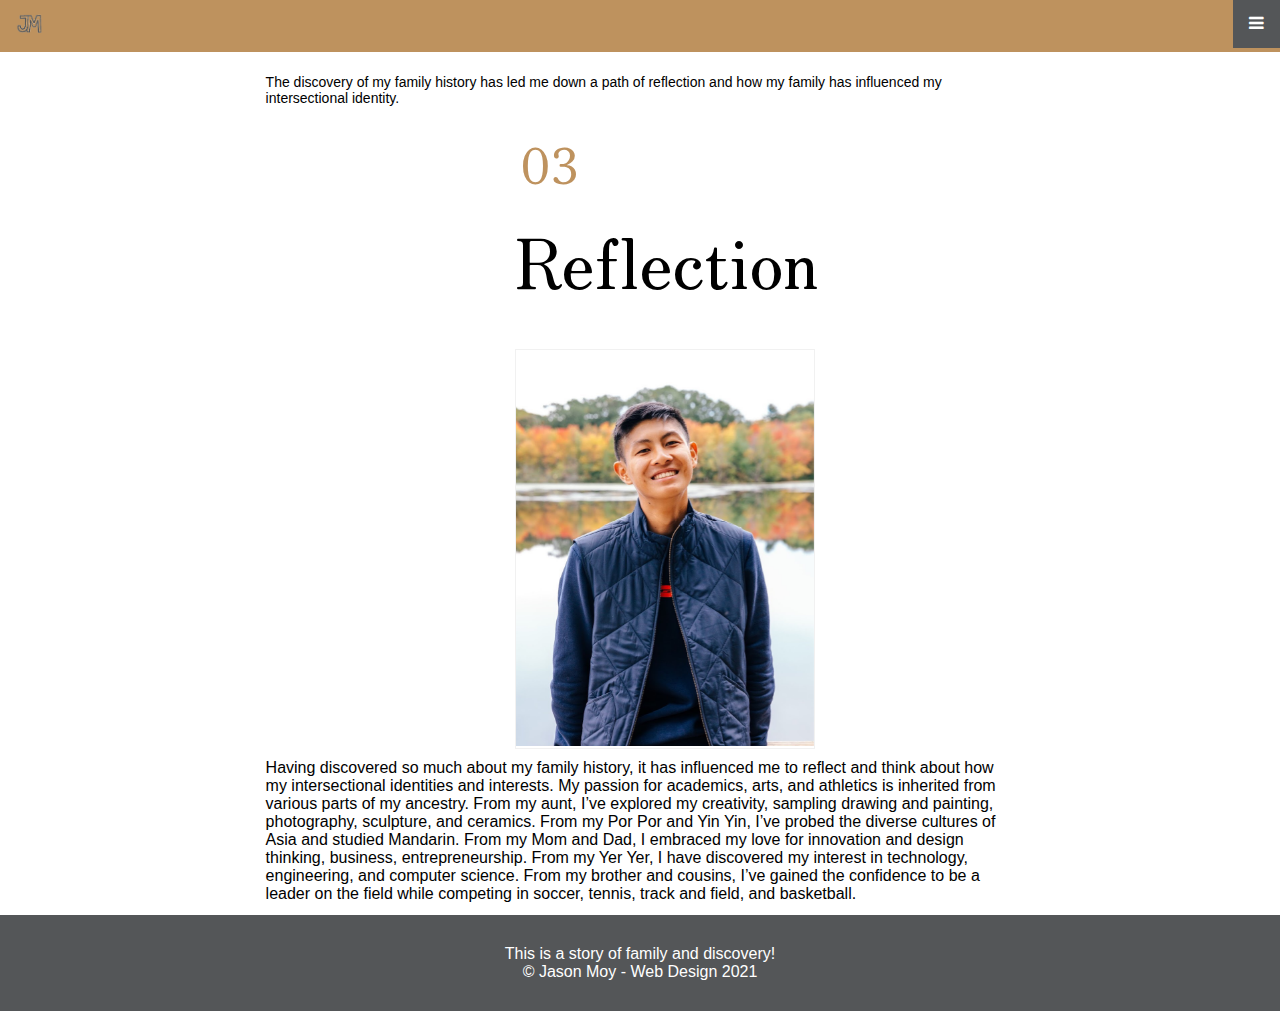
<file: about.html>
<!DOCTYPE html>
<html lang="en">
    <head>
        <meta charset="UTF-8">
        <meta name="viewport" content="width=device-width, initial-scale=1.0">
        <link rel="shortcut icon" type="image/png" href="images/icon.png"/>
        <link rel="stylesheet" href="https://cdnjs.cloudflare.com/ajax/libs/font-awesome/4.7.0/css/font-awesome.min.css">
        <link href="https://fonts.googleapis.com/css2?family=Open+Sans:wght@300;400;500;600&display=swap" rel="stylesheet">
        <link href="https://fonts.googleapis.com/css2?family=Zen+Old+Mincho:wght@400;700;900&display=swap" rel="stylesheet">
        <link rel="stylesheet" href="css/html5reset.css">
        <link rel="stylesheet" href="css/style.css">
        <title>About</title>
    </head>

    <body>
        <a class = "skip" href="#main">Skip to Main Content</a>
        <!--Top Navigation Bar with Hamburger Menu-->
        <div class="topnav">
            <a href="index.html" class="active" id="logo"> <img src="images/logo.png" alt="logo" class="logo"></a>
            <div id="myLinks">
                <ul>
                    <li><a class="links" href="index.html">Home</a></li>
                    <li><a class="links" href="australia.html">Australia</a></li>
                    <li><a class="links" href="theletters.html">The Letters</a></li>
                    <li><a class="links" id="current" href="about.html">Reflection</a></li>
                    <li><a class="links" href="contact.html">Contact</a></li>
                </ul>
            </div>
            <a href="javascript:void(0);" class="icon" onclick="myFunction()">
              <i class="fa fa-bars"></i>
            </a>
        </div>

        <main class="container" id="main">
            <p class="description">The discovery of my family history has led me down a path of reflection and how my family has influenced my intersectional identity.</p>
            
            <h2 class="number" >03</h2>
            <h1 class="title">Reflection</h1>

            <div class="flip-card" id = "portrait">
                <div class="flip-card-inner">
                  <div class="flip-card-front">
                    <img src="images/aboutme1.jpg" alt="Jason Moy">
                  </div>
                  <div class="flip-card-back">
                    <h4>Jason Moy</h4>
                    <p class = "flip">UX Design at University of Michigan</p>
                    <p>Loves technology/design, sustainability, spontaneous adventures, cooking and more!</p>
                  </div>
                </div>
              </div>

            <!-- <div class="portrait">
                <img src="images/aboutme1.jpg" alt="Jason Moy">
            </div> -->

            <div class="about-paragraph">
                <p>Having discovered so much about my family history, it has influenced me to reflect and think about how my intersectional identities and interests. 
                    My passion for academics, arts, and athletics is inherited from various parts of my ancestry.  From my aunt, I’ve explored my creativity, sampling 
                    drawing and painting, photography, sculpture, and ceramics. From my Por Por and Yin Yin, I’ve probed the diverse cultures of Asia and studied Mandarin. 
                    From my Mom and Dad, I embraced my love for innovation and design thinking, business, entrepreneurship. From my Yer Yer, I have discovered my interest 
                    in technology, engineering, and computer science. From my brother and cousins, I’ve gained the confidence to be a leader on the field while competing 
                    in soccer, tennis, track and field, and basketball.
                </p>
            </div>

        </main>
        <script>
            function myFunction() {
              var x = document.getElementById("myLinks");
              if (x.style.display === "block") {
                x.style.display = "none";
              } else {
                x.style.display = "block";
              }
            }
        </script>
    </body>

    <footer>
        <p>This is a story of family and discovery! <br/>
          &copy; Jason Moy - Web Design 2021</p>
    </footer>
</html>
</file>
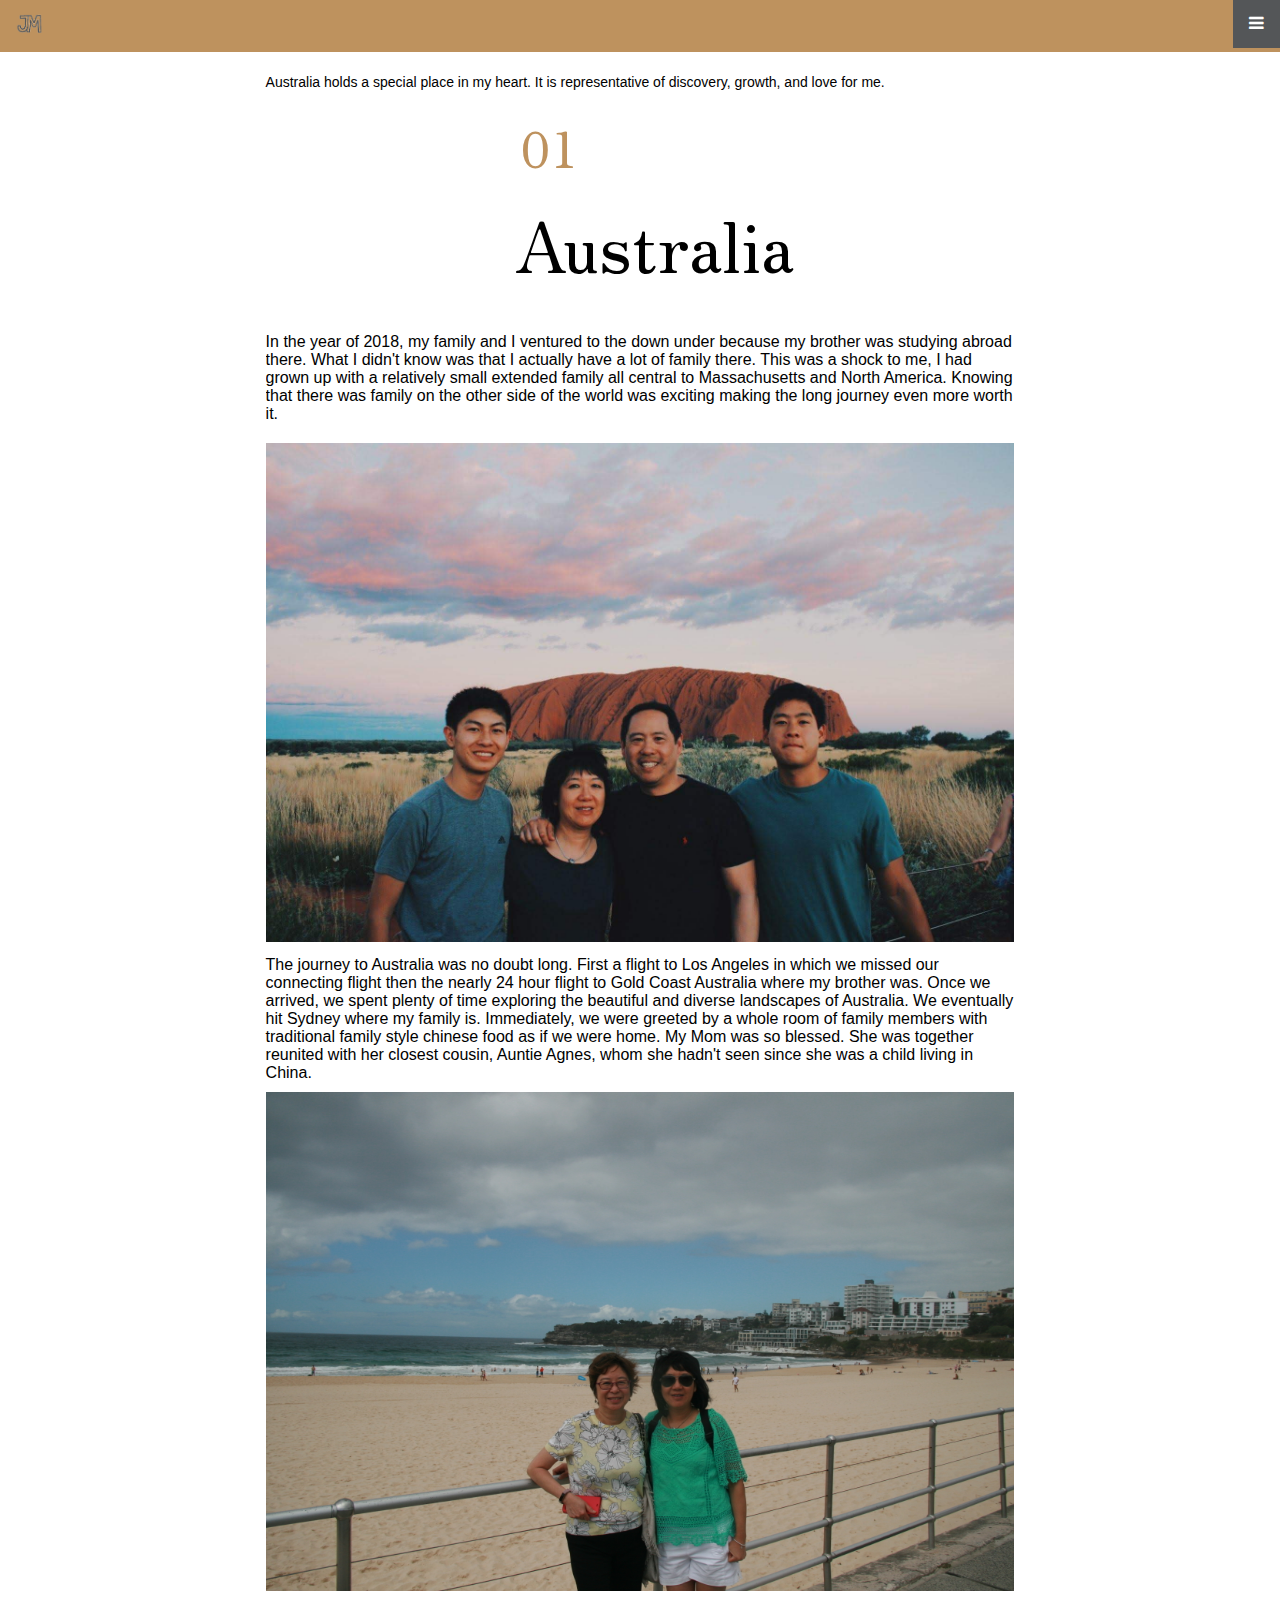
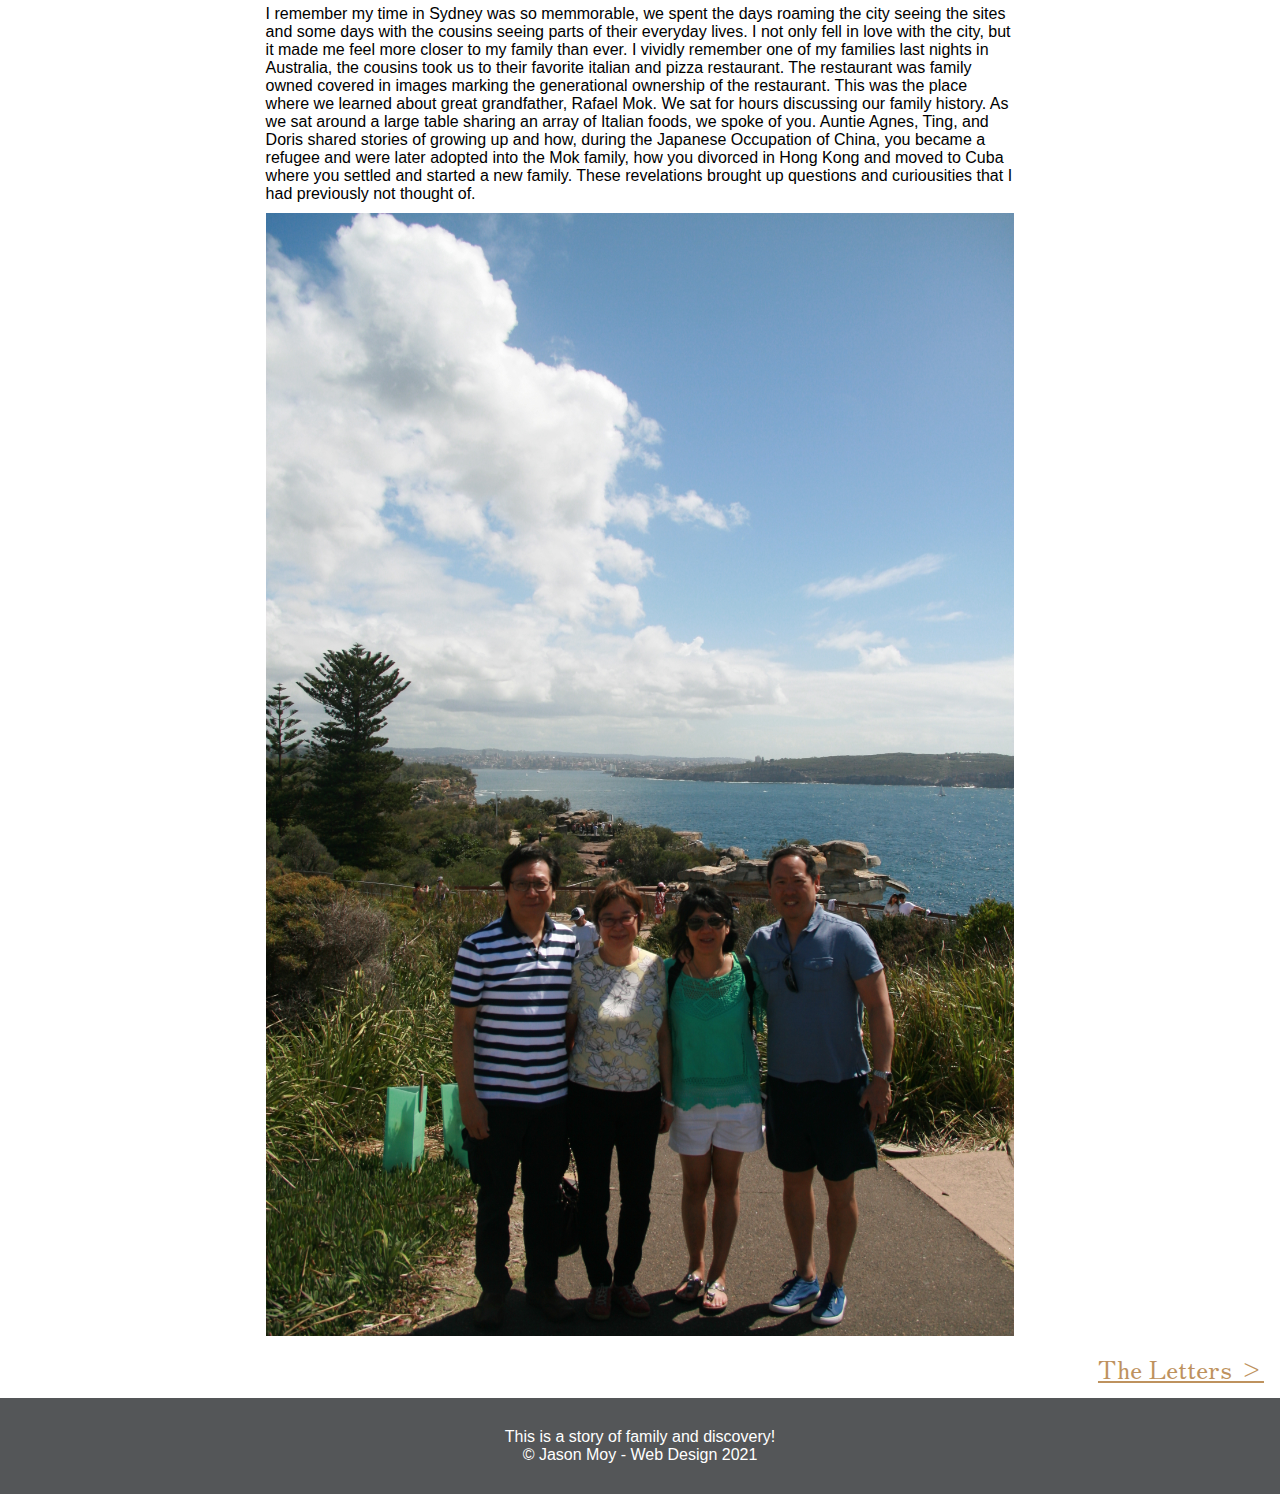
<file: australia.html>
<!DOCTYPE html>
<html lang="en">
    <head>
        <meta charset="UTF-8">
        <meta name="viewport" content="width=device-width, initial-scale=1.0">
        <link rel="shortcut icon" type="image/png" href="images/icon.png"/>
        <link rel="stylesheet" href="https://cdnjs.cloudflare.com/ajax/libs/font-awesome/4.7.0/css/font-awesome.min.css">
        <link href="https://fonts.googleapis.com/css2?family=Open+Sans:wght@300;400;500;600&display=swap" rel="stylesheet">
        <link href="https://fonts.googleapis.com/css2?family=Zen+Old+Mincho:wght@400;700;900&display=swap" rel="stylesheet">
        <link rel="stylesheet" href="css/html5reset.css">
        <link rel="stylesheet" href="css/style.css">
        <title>Australia</title>
    </head>

    <body>
        <a class = "skip" href="#main">Skip to Main Content</a>
        <!--Top Navigation Bar with Hamburger Menu-->
        <div class="topnav">
            <a href="index.html" class="active" id="logo"> <img src="images/logo.png" alt="logo" class="logo"></a>
            <div id="myLinks">
                <ul>
                    <li><a class="links" href="index.html">Home</a></li>
                    <li><a class="links" id="current" href="australia.html">Australia</a></li>
                    <li><a class="links" href="theletters.html">The Letters</a></li>
                    <li><a class="links" href="about.html">Reflection</a></li>
                    <li><a class="links" href="contact.html">Contact</a></li>
                </ul>
            </div>
            <a href="javascript:void(0);" class="icon" onclick="myFunction()">
              <i class="fa fa-bars"></i>
            </a>
          </div>

        <main class="container" id="main">
            <p class="description">Australia holds a special place in my heart. It is representative of discovery, growth, and love for me.</p>
            
            <h2 class="number" >01</h2>
            <h1 class="title">Australia</h1>

            <div class="aus-paragraph1">
                <p>In the year of 2018, my family and I ventured to the down under because my brother was studying abroad there. What I didn't know was that I actually
                have a lot of family there. This was a shock to me, I had grown up with a relatively small extended family all central to Massachusetts and North America.
                Knowing that there was family on the other side of the world was exciting making the long journey even more worth it. 
                </p>
            </div>

            <div class="family-img">
                <img src="images/australia1.jpg" alt="Family picture"/>    
            </div>

            <div class="aus-paragraph2">
                <p>The journey to Australia was no doubt long. First a flight to Los Angeles in which we missed our connecting flight then the nearly 24 hour flight to 
                    Gold Coast Australia where my brother was. Once we arrived, we spent plenty of time exploring the beautiful and diverse landscapes of Australia.
                    We eventually hit Sydney where my family is. Immediately, we were greeted by a whole room of family members with traditional family style chinese
                    food as if we were home. My Mom was so blessed. She was together reunited with her closest cousin, Auntie Agnes, whom she hadn't seen since she was a child living in
                    China.
                </p>
            </div>

            <div class="mom-cousin-img">
                <img src="images/australia2.jpg" alt="Mom and Auntie Agnes">
            </div>

            <div class="aus-paragraph3">
                <p>I remember my time in Sydney was so memmorable, we spent the days roaming the city seeing the sites and some days with the cousins seeing parts of
                    their everyday lives. I not only fell in love with the city, but it made me feel more closer to my family than ever. I vividly remember one of my
                    families last nights in Australia, the cousins took us to their favorite italian and pizza restaurant. The restaurant was family owned covered in
                    images marking the generational ownership of the restaurant. This was the place where we learned about great grandfather, Rafael Mok. We sat for 
                    hours discussing our family history. As we sat around a large table sharing an array of Italian foods, we spoke of you. Auntie Agnes, Ting, and Doris 
                    shared stories of growing up and how, during the Japanese Occupation of China, you became a refugee and were later adopted into the Mok family, how 
                    you divorced in Hong Kong and moved to Cuba where you settled and started a new family. These revelations brought up questions and curiousities that
                    I had previously not thought of.
                </p>
            </div>

            <div class="family-cousin-img">
                <img src="images/australia3.jpg" alt="Parents, Auntie Agnes, and Uncle Herman">
            </div>
        
            <a class="aus-link" href="theletters.html">The Letters ></a>
        </main>
        <script>
            function myFunction() {
              var x = document.getElementById("myLinks");
              if (x.style.display === "block") {
                x.style.display = "none";
              } else {
                x.style.display = "block";
              }
            }
        </script>
    </body>

    <footer>
        <p>This is a story of family and discovery! <br/>
          &copy; Jason Moy - Web Design 2021</p>
      </footer>
</html>
</file>
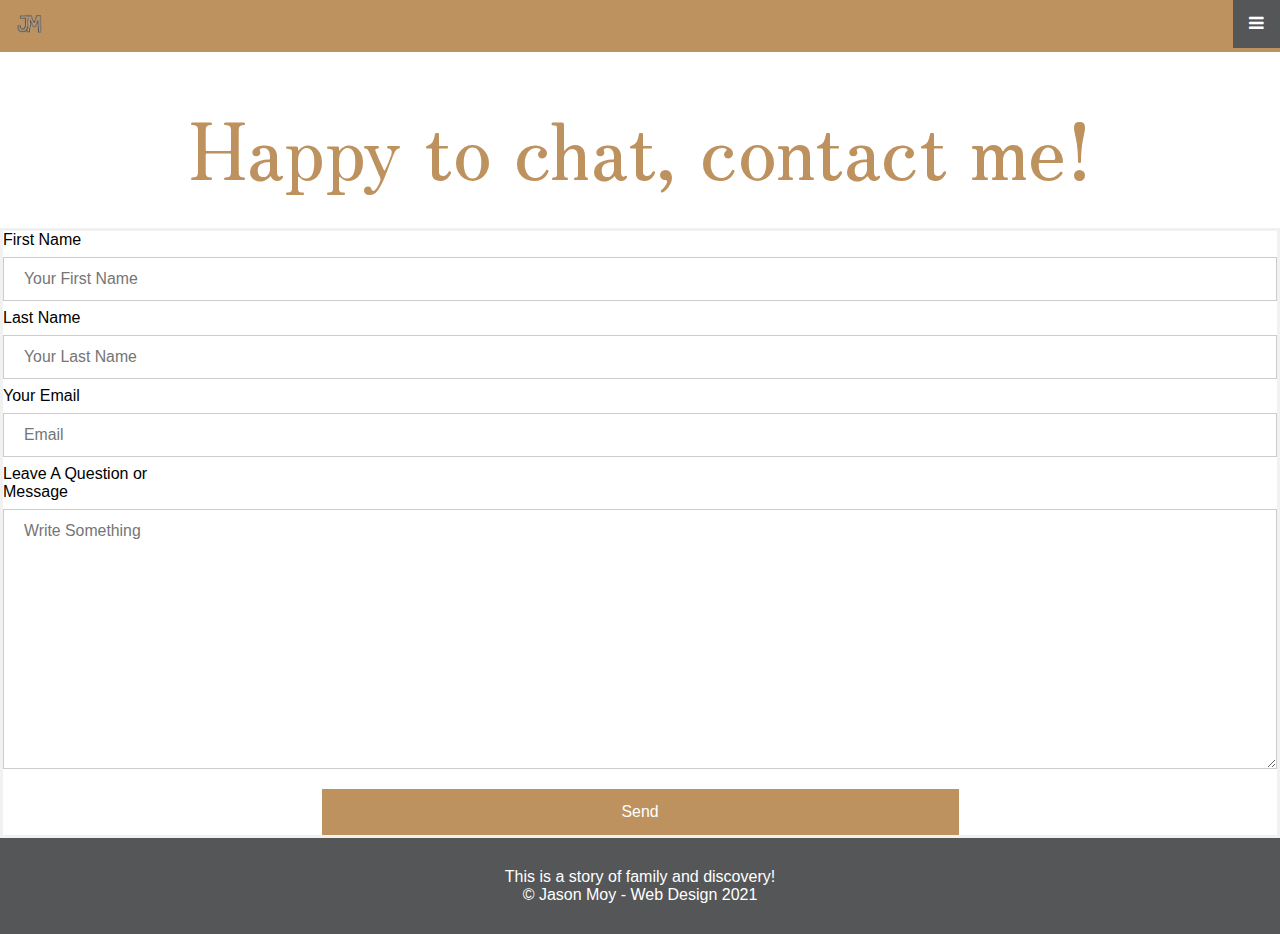
<file: contact.html>
<!DOCTYPE html>
<html lang="en">
    <head>
        <meta charset="UTF-8">
        <meta name="viewport" content="width=device-width, initial-scale=1.0">
        <link rel="shortcut icon" type="image/png" href="images/icon.png"/>
        <link rel="stylesheet" href="https://cdnjs.cloudflare.com/ajax/libs/font-awesome/4.7.0/css/font-awesome.min.css">
        <link href="https://fonts.googleapis.com/css2?family=Open+Sans:wght@300;400;500;600&display=swap" rel="stylesheet">
        <link href="https://fonts.googleapis.com/css2?family=Zen+Old+Mincho:wght@400;700;900&display=swap" rel="stylesheet">
        <title>Message Me!</title>
        <link rel="stylesheet" href="css/html5reset.css">
        <link rel="stylesheet" href="css/style.css">
    </head>

    <body>
        <a class = "skip" href="#myLinks">Skip to Main Content</a>
        <!--Top Navigation Bar with Hamburger Menu-->
        <div class="topnav">
            <a href="index.html" class="active" id="logo"> <img src="images/logo.png" alt="logo" class="logo"></a>
            <div id="myLinks">
                <ul>
                    <li><a class="links" href="index.html">Home</a></li>
                    <li><a class="links" href="australia.html">Australia</a></li>
                    <li><a class="links" href="theletters.html">The Letters</a></li>
                    <li><a class="links" href="about.html">Reflection</a></li>
                    <li><a class="links" id="current" href="contact.html">Contact</a></li>
                </ul>
            </div>
            <a href="javascript:void(0);" class="icon" onclick="myFunction()">
              <i class="fa fa-bars"></i>
            </a>
        </div>

      <header>
        <h1 class = "contact-head">Happy to chat, contact me!</h1>
      </header>


        <form action="https://formspree.io/f/xrgjggnp" method="POST">
            <fieldset>
              <label for="name_id">First Name</label>
              <input type="text" placeholder="Your First Name" id = "name_id1" name="firstname" required>

              <label for="name_id">Last Name</label>
              <input type="text" placeholder="Your Last Name" id = "name_id2" name="lastname" required>
          
              <label for="email_id">Your Email</label>
              <input type="email" placeholder="Email" id = "email_id" name="email" required>
          
              <label for="msg">Leave A Question or Message</label>
              <textarea placeholder="Write Something" id = "msg" name="mesg" required></textarea><br>
          
              <input type="submit" value = "Send">
            </fieldset>
        </form>

        <script>
            function myFunction() {
              var x = document.getElementById("myLinks");
              if (x.style.display === "block") {
                x.style.display = "none";
              } else {
                x.style.display = "block";
              }
            }
        </script>
    </body>

    <footer>
        <p>This is a story of family and discovery!<br/>
          &copy; Jason Moy - Web Design 2021</p>
      </footer>
</html>
</file>
<file: css/style.css>
/* Starter code */

body {
    font-family: 'Open Sans', sans-serif;
}

main.space {
    margin: 0px 20px;
}

h1 {
    font-size: 50px;
    text-align: center;
    margin: 75px 0px 75px 0px;
    font-family: 'Zen Old Mincho', serif;
    color: #be925e;
}

h1.home {
    color: #ffffff;
    margin: 20px 0px 20px 0px;
}

h1.contact-head {
    margin-top: 35px;
    margin-bottom: 25px;
    animation-duration: 3s;
    animation-name: slidein;
}

@keyframes slidein {
    from {
      margin-left: 100%;
      width: 300%;
    }
  
    to {
      margin-left: 0%;
      width: 100%;
    }
}

h2 {
    font-size: 20px;
    padding-left: 5px;
}

ul {
    font-size: 12px;
    margin: 0px 5px 10px 5px;
}

.space p {
    text-align: center;
    padding-bottom: 75px;
}

a.skip{
    background: white;
    left: 0;
    padding: 6px;
    position: absolute;
    top: -40px;
    -webkit-transition: top 1s ease-out;
    transition: top 1s ease-out;
    z-index: 1;
}
  
a.skip:focus{
    top:20px;
}

img.logo {
    height: 19px;
}

#parallax {
    background-attachment: fixed; /* Parallax effect */
    background-position: center; /* Parallax effect */
    background-size: cover; /* Parallax effect */
    height: 400px; /* Parallax effect */
    background-image: url("../images/header.jpg");
    background-repeat: no-repeat;
    margin-bottom: 50px;
  }

/* Top Navigation Bar with Hamburger Menu */
.mobile-container {

    margin: auto;
    background-color: #555;
    height: 500px;
    color: white;
    border-radius: 10px;
}
  
.topnav {
    overflow: hidden;
    background-color: #545658;
    width: 100%;
    position: sticky;
    top: 0;
    left:0;
}
  
.topnav #myLinks {
    display: none;
}
  
.topnav a {
    color: #ffffff;
    padding: 14px 16px;
    text-decoration: none;
    font-size: 17px;
    display: block;
}
  
.topnav a.icon {
    background: #545658;
    display: block;
    position: absolute;
    right: 0;
    top: 0;
}
  
a.links:hover {
    font-weight: bold;
    background-color: #f1b976;
    color: #545658;
}

a.links:hover::before {
    content: ">>"
}

#current{
    font-weight: bold;
    background-color: #ddd;
    color: #545658;
}
  
.active {
    background-color: #be925e;
    color: #ffffff;
}

/* Card Elements */
.card {
    box-shadow: 0 4px 8px 0 rgba(0,0,0,0.2);
    transition: 0.3s;
    border-radius: 10px;
    margin-bottom: 30px;
}
  
.card:hover {
    box-shadow: 0 8px 16px 0 rgba(0,0,0,0.2);
}
  
.container {
    padding: 2px 16px;
}

.home-img {
    border-radius: 10px 10px 0 0;
    width: 100%;
    height: 75%;
}

.button {
    background-color: #be925e; 
    border: none;
    border-radius: 5px;
    color: white;
    padding: 15px 32px;
    text-align: center;
    text-decoration: none;
    display: block;
    font-size: 16px;
    margin: auto;
    width: 50%;
  }

/* Flip Card */
.flip-card {
    background-color: transparent;
    width: 300px;
    height: 400px;
    border: 1px solid #f1f1f1;
    /* perspective: 1000px; */
}

h4 {
    font-family: 'Zen Old Mincho', serif;
    font-size: 30px;
    padding-top: 30px;
    padding-bottom: 30px;
}

p.flip {
    font-family: 'Open Sans', sans-serif;
}
  
.flip-card-inner {
    width: 100%;
    height: 100%;
    text-align: center;
    transition: transform 0.8s;
    transform-style: preserve-3d;
  }
  
.flip-card:hover .flip-card-inner,
.flip-card:focus-within .flip-card-inner,
.flip-card:active .flip-card-inner,
.flip-card:focus .flip-card-inner {
    transform: rotateY(180deg);
}
  
.flip-card-front, .flip-card-back {
    position: absolute;
    width: 100%;
    height: 100%;
    -webkit-backface-visibility: hidden;
    backface-visibility: hidden;
}
  
.flip-card-back {
    background-color:#be925e;
    color: white;
    transform: rotateY(180deg);
}


/* Grid layout  */
.container {
    display: grid;
    grid-template-columns: 25% 25% 25% 25%;
    grid-template-rows: auto auto auto auto auto auto auto;
}

/* Australia page grid */
p.description {
    grid-column: 1 / span 4;
    grid-row: 1 / span 1;
    text-align: left;
    font-size: 12px;
    padding: 20px 0px;
}

h2.number {
    grid-column: 2 / span 1;
    grid-row: 2 / span 1;
    font-size: 40px;
    font-family: 'Zen Old Mincho', serif;
    color: #be925e;
}

h1.title {
    grid-column: 2 / span 4;
    grid-row: 3 / span 1;
    font-size: 60px;
    margin: 10px 0px 40px 0px;
    text-align: left;
    font-family: 'Zen Old Mincho', serif;
    color: #000000;
}

.aus-paragraph1{
    /* text-align: left; */
    grid-column: 1 / span 4;
    grid-row: 4 / span 1;
    overflow: hidden;
    padding-bottom: 10px;
}

.family-img {
    grid-column: 1 / span 4;
    grid-row: 5 / span 1;
    margin: 10px 0px;
}

.aus-paragraph2 {
    /* text-align: left; */
    grid-column: 1 / span 4;
    grid-row: 6 / span 1;
}

.mom-cousin-img {
    grid-column: 1 / span 4;
    grid-row: 7 / span 1;
    margin: 10px 0px;
}

.aus-paragraph3 {
    grid-column: 1 /span 4;
    grid-row: 8 / span 1;
}

.family-cousin-img {
    grid-column: 1 /span 4;   
    grid-row: 9 / span 1;
    margin: 10px 0px;
}

.aus-link {
    grid-column: 4 / span 1;
    grid-row: 10 / span 1;
    text-align: right;
    padding-bottom: 10px;
    font-family: 'Zen Old Mincho', serif;
    color: #be925e;
}

/* The Letters gird layout */
.let-paragraph1 {
    grid-column: 1 / span 4;
    grid-row: 4 / span 1;
    overflow: hidden;
    padding-bottom: 10px;
}

.mok-family-img {
    grid-column: 1 / span 4;
    grid-row: 5 / span 1;
    margin: 10px 0px;
}

.let-paragraph2 {
    grid-column: 1 / span 4;
    grid-row: 6 / span 1;
}

.rafael-img {
    grid-column: 1 / span 4;
    grid-row: 7 / span 1;
    margin: 10px 0px;
}

.let-paragraph3 {
    grid-column: 1 /span 4;
    grid-row: 8 / span 1;
}

.letter2 {
    grid-column: 1 / span 1;
    grid-row: 9 / span 1;
    margin-right: 5px;
}

.letter3 {
    grid-column: 3 / span 4;
    grid-row: 9 / span 1;
    margin-right: 5px;
    overflow: hidden;
}

.letter4 {
    grid-column: 1 / span 4;
    grid-row: 10 / span 1;
}

.letter5 {
    grid-column: 1 / span 2;
    grid-row: 11 / span 1;
    margin-right: 5px;
}

.letter6 {
    grid-column: 3 / span 4;
    grid-row: 11 / span 1;
    margin-right: 5px;
    overflow: hidden;
}

.let-link {
    grid-column: 4 / span 1;
    grid-row: 12 / span 1;
    text-align: right;
    padding-bottom: 10px;
    font-family: 'Zen Old Mincho', serif;
    color: #be925e;
}

/* About grid layout */
#portrait.flip-card {
    grid-column: 3 / span 3;
    grid-row: 4 / span 1;
    overflow: hidden;
    padding-bottom: 10px;
}

.about-paragraph {
    grid-column: 1 / span 4;
    grid-row: 5 / span 1;
    margin: 10px 0px;
}

/* Contact */
body {
    font-family: Arial, Helvetica, sans-serif;
}
  
form {
    border: 3px solid #f1f1f1;
}
  
legend{ 
    font-size: 50px;
    text-align: center;
    margin: 75px 0px 75px 0px;
    font-family: 'Zen Old Mincho', serif;
    color: #be925e;
}
  
label{
    display: inline-block;
    margin-right:10px;
    width:15%;
}
  
input {
    width: 100%;
    padding: 12px 20px;
    margin: 8px 0;
    display: inline-block;
    border: 1px solid #ccc;
    box-sizing: border-box;
}
  
textarea{
    width: 100%;
    height: 260px;
    padding: 12px 20px;
    margin: 8px 0px;
    display: inline-block;
    border: 1px solid #ccc;
    box-sizing: border-box;
}
  
input[type=submit] {
    background-color: #be925e;
    color: white;
    padding: 14px 20px;
    margin: 8px 0px 0px 25%;
    border: none;
    cursor: pointer;
    width: 50%;
}
  
input[type=submit]:hover {
    opacity: 0.8;
}


/* Tablet View */
@media screen and (min-width: 800px) {
    h1 {
        font-size: 80px;
        text-align: center;
        margin: 150px 0px 100px 0px;
        font-family: 'Zen Old Mincho', serif;
        color: #be925e;
    }

    .space p {
        text-align: center;
        margin-bottom: 110px;
    }
    
    /* Home */
    .card {
        width: 30%;
        height: 575px;
        margin: 20px;
    }

    .home-img {
        width: 100%;
        height: 400px;    
    }

    .card-elements {
        display: flex;
        flex-direction: row;
        justify-content: center;
    }

    .container {
        grid-template-columns: 20% 20% 20% 20% 20%;
        grid-template-rows: auto auto auto auto auto;
    }

    /* Australia */
    p.description {
        grid-column: 2 / span 3;
        grid-row: 1 / span 1;
        text-align: left;
        font-size: 14px;
        padding: 20px 0px;
    }
    
    h2.number {
        grid-column: 3 / span 1;
        grid-row: 2 / span 1;
        font-size: 50px;
        font-family: 'Zen Old Mincho', serif;
        color: #be925e;
    }
    
    h1.title {
        grid-column: 3 / span 4;
        grid-row: 3 / span 1;
        font-size: 70px;
        margin: 10px 0px 40px 0px;
        text-align: left;
        font-family: 'Zen Old Mincho', serif;
        color: #000000;
    }
    
    .aus-paragraph1{
        grid-column: 2 / span 3;
        grid-row: 4 / span 1;
        overflow: hidden;
        padding-bottom: 10px;
    }
    
    .family-img {
        grid-column: 2 / span 3;
        grid-row: 5 / span 1;
        margin: 10px 0px;
    }
    
    .aus-paragraph2 {
        grid-column: 2 / span 3;
        grid-row: 6 / span 1;
    }
    
    .mom-cousin-img {
        grid-column: 2 / span 3;
        grid-row: 7 / span 1;
        margin: 10px 0px;
    }
    
    .aus-paragraph3 {
        grid-column: 2 / span 3;
        grid-row: 8 / span 1;
    }
    
    .family-cousin-img {
        grid-column: 2 / span 3;   
        grid-row: 9 / span 1;
        margin: 10px 0px;
    }
    
    .aus-link {
        grid-column: 5 / span 1;
        grid-row: 10 / span 1;
        text-align: right;
        padding-bottom: 10px;
        font-size: 25px;
        font-family: 'Zen Old Mincho', serif;
        color: #be925e;
    }

    /* The Letters */
    .let-paragraph1 {
        grid-column: 2 / span 3;
        grid-row: 4 / span 1;
        overflow: hidden;
        padding-bottom: 10px;
    }
    
    .mok-family-img {
        grid-column: 2 / span 3;
        grid-row: 5 / span 1;
        margin: 10px 0px;
    }
    
    .let-paragraph2 {
        grid-column: 2 / span 3;
        grid-row: 6 / span 1;
    }
    
    .rafael-img {
        grid-column: 2 / span 3;
        grid-row: 7 / span 1;
        margin: 10px 0px;
    }
    
    .let-paragraph3 {
        grid-column: 2 / span 3;
        grid-row: 8 / span 1;
    }
    
    .letter2 {
        grid-column: 2 / span 3;
        grid-row: 9 / span 1;
        margin-right: 5px;
    }
    
    .letter3 {
        grid-column: 2 / span 3;
        grid-row: 10 / span 1;
        margin-right: 5px;
        overflow: hidden;
    }
    
    .letter4 {
        grid-column: 2 / span 3;
        grid-row: 11 / span 1;
    }
    
    .letter5 {
        grid-column: 2 / span 3;
        grid-row: 12 / span 1;
        margin-right: 5px;
    }
    
    .letter6 {
        grid-column: 2 / span 3;
        grid-row: 13 / span 1;
        margin-right: 5px;
        overflow: hidden;
    }
    
    .let-link {
        grid-column: 5 / span 1;
        grid-row: 14 / span 1;
        text-align: right;
        padding-bottom: 10px;
        font-size: 25px;
        font-family: 'Zen Old Mincho', serif;
        color: #be925e;
    }

    /* About */
    .portrait {
        grid-column: 2 / span 3;
        grid-row: 4 / span 1;
        overflow: hidden;
        padding-bottom: 10px;
    }
    
    .about-paragraph {
        grid-column: 2 / span 3;
        grid-row: 5 / span 1;
        margin: 10px 0px;
    }
}

@media screen and (prefers-reduced-motion: reduce){
    /*Turn off scroll*/
    html {
        scroll-behavior: auto; /* Removes scroll animation */
    }
  
    /* Turn off animation */
    h1.contact-head{
      animation: none;
    }
  
    /*Turn off parallax*/
    #parallax {
      background-attachment: initial;
    }

    #portrait.flip-card {
        transition: none;
    }
}

/* footer */
footer {
    background-color: #545658;
    color: #ffffff;
    padding-top: 30px;
    padding-bottom: 30px;
    text-align: center;
  }
</file>
